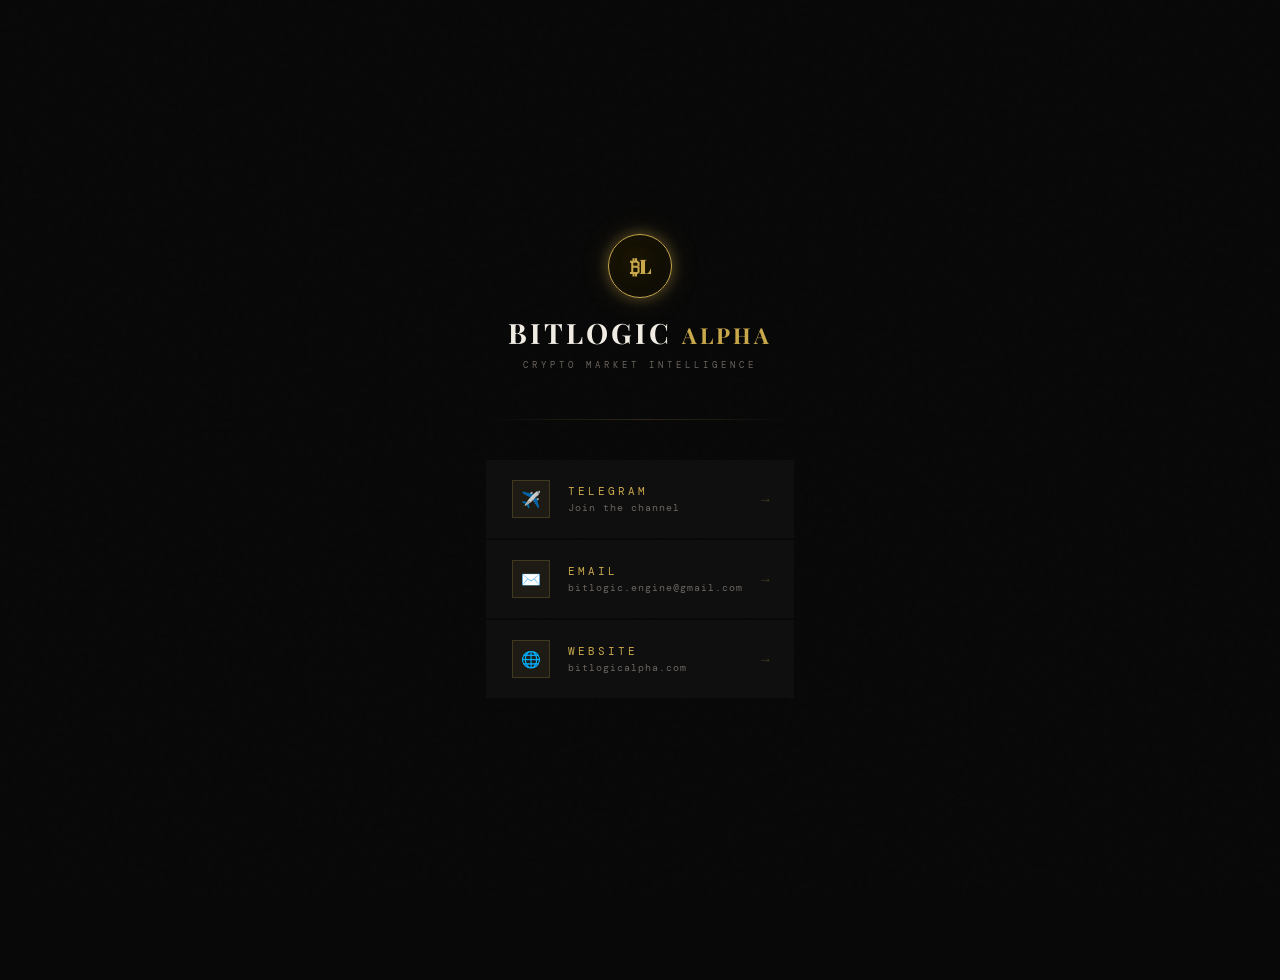
<file: links/index.html>
<!DOCTYPE html>
<html lang="en">
<head>
<meta charset="UTF-8"/>
<meta name="viewport" content="width=device-width,initial-scale=1.0"/>
<title>BitLogic — Links</title>
<link rel="preconnect" href="https://fonts.googleapis.com">
<link href="https://fonts.googleapis.com/css2?family=Playfair+Display:wght@700;900&family=DM+Mono:wght@300;400;500&display=swap" rel="stylesheet">
<style>
*,*::before,*::after{box-sizing:border-box;margin:0;padding:0}
:root{
  --bg:#080808;
  --surface:#0f0f0f;
  --surface2:#161616;
  --gold:#c9a84c;
  --gold-light:#e8c97a;
  --gold-dim:rgba(201,168,76,0.08);
  --gold-border:rgba(201,168,76,0.2);
  --text:#f0ece4;
  --text-muted:#6b6560;
  --text-dim:#3a3530;
}

body::before{
  content:'';
  position:fixed;inset:0;
  background-image:url("data:image/svg+xml,%3Csvg viewBox='0 0 200 200' xmlns='http://www.w3.org/2000/svg'%3E%3Cfilter id='n'%3E%3CfeTurbulence type='fractalNoise' baseFrequency='0.9' numOctaves='4' stitchTiles='stitch'/%3E%3C/filter%3E%3Crect width='100%25' height='100%25' filter='url(%23n)' opacity='0.03'/%3E%3C/svg%3E");
  pointer-events:none;z-index:0;opacity:0.4;
}

html,body{
  min-height:100vh;
  background:var(--bg);
  font-family:'DM Mono',monospace;
  color:var(--text);
  display:flex;
  align-items:center;
  justify-content:center;
  padding:40px 20px;
}

.container{
  position:relative;z-index:1;
  width:min(480px,100%);
  display:flex;
  flex-direction:column;
  align-items:center;
  gap:0;
  animation:fadeUp 0.7s ease both;
}

@keyframes fadeUp{
  from{opacity:0;transform:translateY(20px)}
  to{opacity:1;transform:translateY(0)}
}

/* BRAND */
.brand-wrap{
  display:flex;
  flex-direction:column;
  align-items:center;
  gap:16px;
  margin-bottom:48px;
  animation:fadeUp 0.7s ease 0.05s both;
}

.brand-mark{
  width:64px;height:64px;
  border-radius:50%;
  border:1.5px solid var(--gold);
  box-shadow:0 0 14px rgba(201,168,76,0.4),0 0 32px rgba(201,168,76,0.15),inset 0 0 14px rgba(201,168,76,0.05);
  display:flex;align-items:center;justify-content:center;
  background:radial-gradient(circle at 40% 40%,#1a1400,#080808);
  position:relative;
  flex-shrink:0;
}

.brand-name{
  font-family:'Playfair Display',serif;
  font-size:28px;font-weight:700;
  color:var(--text);
  letter-spacing:3px;
  text-align:center;
}

.brand-tag{
  font-size:9px;
  color:var(--text-muted);
  letter-spacing:4px;
  text-transform:uppercase;
  text-align:center;
  margin-top:-8px;
}

/* DIVIDER */
.divider{
  width:100%;
  height:1px;
  background:linear-gradient(90deg,transparent,var(--gold-border),transparent);
  margin-bottom:40px;
  animation:fadeUp 0.7s ease 0.1s both;
}

/* LINKS */
.links{
  width:100%;
  display:flex;
  flex-direction:column;
  gap:2px;
  margin-bottom:48px;
}

.link-btn{
  display:flex;
  align-items:center;
  gap:18px;
  width:100%;
  padding:20px 24px;
  background:var(--surface);
  border:none;
  border-left:2px solid transparent;
  text-decoration:none;
  color:var(--text);
  font-family:'DM Mono',monospace;
  transition:background 0.2s,border-color 0.2s;
  animation:fadeUp 0.7s ease both;
}
.link-btn:nth-child(1){animation-delay:0.15s}
.link-btn:nth-child(2){animation-delay:0.22s}
.link-btn:nth-child(3){animation-delay:0.29s}

.link-btn:hover{
  background:var(--surface2);
  border-left-color:var(--gold);
}

.link-icon{
  width:38px;height:38px;
  border:1px solid var(--gold-border);
  display:flex;align-items:center;justify-content:center;
  font-size:16px;
  flex-shrink:0;
  background:var(--gold-dim);
}

.link-label{flex:1}

.link-name{
  font-size:11px;
  color:var(--gold);
  letter-spacing:3px;
  text-transform:uppercase;
  margin-bottom:3px;
}

.link-sub{
  font-size:10px;
  color:var(--text-muted);
  letter-spacing:1px;
}

.link-arrow{
  font-size:14px;
  color:var(--gold);
  opacity:0.3;
  transition:opacity 0.2s,transform 0.2s;
  font-family:'DM Mono',monospace;
}

.link-btn:hover .link-arrow{
  opacity:0.8;
  transform:translateX(4px);
}

/* FOOTER */
.footer{
  font-size:9px;
  color:var(--text-dim);
  letter-spacing:3px;
  text-transform:uppercase;
  text-align:center;
  animation:fadeUp 0.7s ease 0.4s both;
}
</style>
</head>
<body>
<div class="container">

  <div class="brand-wrap">
    <div class="brand-mark">
      <span style="font-size:20px;font-weight:900;color:var(--gold);font-family:'Playfair Display',serif;letter-spacing:-1px;line-height:1">₿L</span>
    </div>
    <div class="brand-name">BITLOGIC <span style="color:var(--gold);font-size:22px;letter-spacing:3px">ALPHA</span></div>
    <div class="brand-tag">Crypto Market Intelligence</div>
  </div>

  <div class="divider"></div>

  <div class="links">

    <a class="link-btn" href="https://t.co/s5m4tQMzai" target="_blank" rel="noopener">
      <div class="link-icon">✈️</div>
      <div class="link-label">
        <div class="link-name">Telegram</div>
        <div class="link-sub">Join the channel</div>
      </div>
      <span class="link-arrow">→</span>
    </a>

    <a class="link-btn" href="mailto:bitlogic.engine@gmail.com">
      <div class="link-icon">✉️</div>
      <div class="link-label">
        <div class="link-name">Email</div>
        <div class="link-sub">bitlogic.engine@gmail.com</div>
      </div>
      <span class="link-arrow">→</span>
    </a>

    <a class="link-btn" href="https://bitlogicalpha.com/" target="_blank" rel="noopener">
      <div class="link-icon">🌐</div>
      <div class="link-label">
        <div class="link-name">Website</div>
        <div class="link-sub">bitlogicalpha.com</div>
      </div>
      <span class="link-arrow">→</sp
</file>
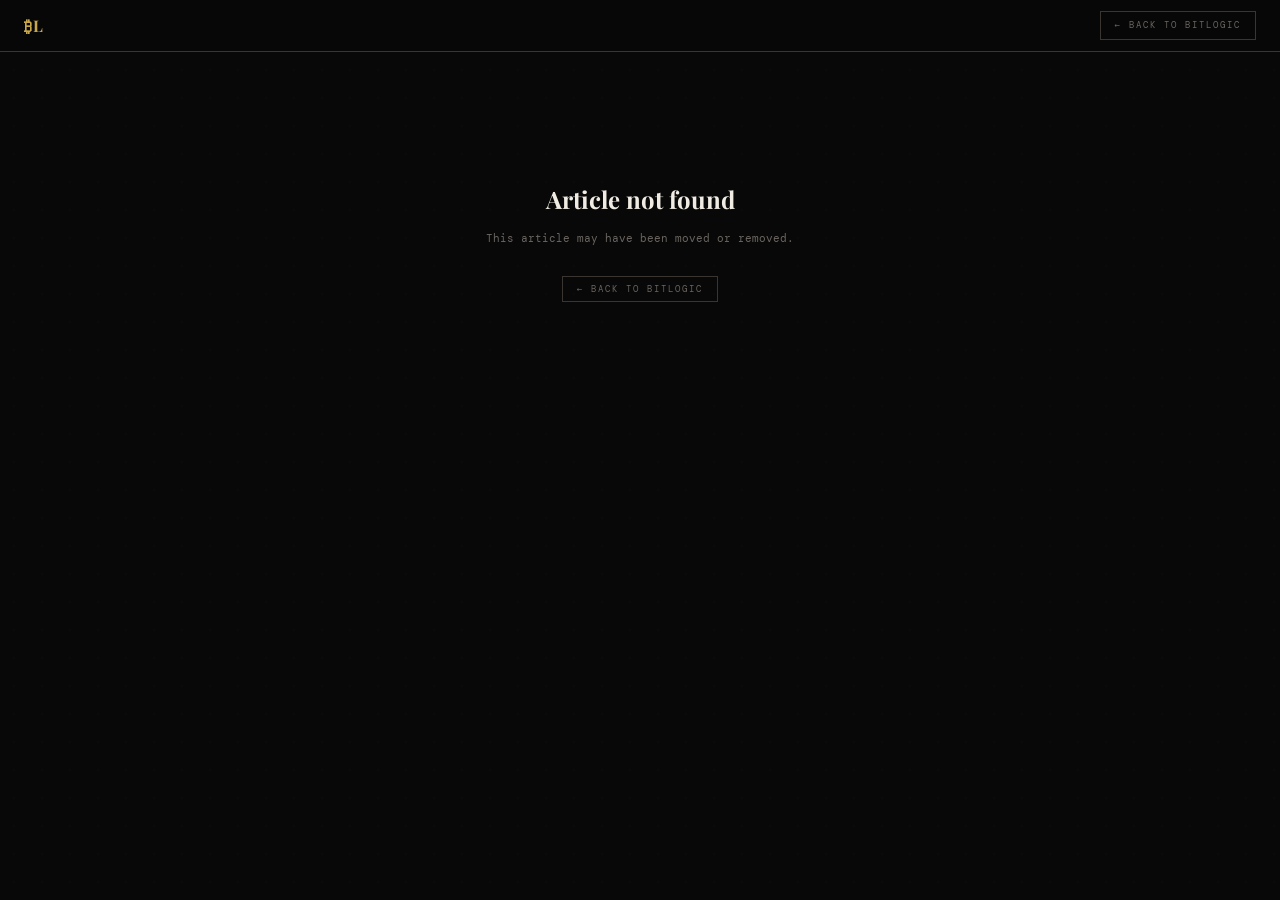
<file: article.html>
<!DOCTYPE html>
<html lang="en">
<head>
  <meta charset="UTF-8"/>
  <meta name="viewport" content="width=device-width,initial-scale=1"/>
  <meta http-equiv="X-DNS-Prefetch-Control" content="on"/>
  <link rel="dns-prefetch" href="//fonts.googleapis.com"/>
  <link rel="dns-prefetch" href="//bitlogicalpha.com"/>
  <title>BitLogic Alpha · Article</title>
  <link rel="icon" type="image/x-icon" href="/favicon.ico"/>
  <link rel="preconnect" href="https://fonts.googleapis.com">
  <link rel="preconnect" href="https://fonts.gstatic.com" crossorigin>
  <script>(function(){var l=document.createElement('link');l.rel='stylesheet';l.href='https://fonts.googleapis.com/css2?family=DM+Mono:ital,wght@0,300;0,400;0,500;1,300&family=Playfair+Display:ital,wght@0,400;0,700;0,900;1,400;1,700&display=swap';l.media='print';l.onload=function(){this.media='all'};document.head.appendChild(l);})();</script>
  <style>
    *,*::before,*::after{box-sizing:border-box;margin:0;padding:0}
    :root{
      --bg:#080808;--surface:#0f0f0f;--surface2:#161616;
      --gold:#c9a84c;--text:#f0ece4;--text-muted:#6b6560;--text-dim:#3a3530;
    }
    html,body{overflow-x:hidden}
    img{max-width:100%;height:auto}
    *{min-width:0}
    html{scroll-behavior:smooth}
    body{min-height:100vh;background:var(--bg);font-family:'DM Mono',monospace;color:var(--text);line-height:1.6}
    body::before{content:'';position:fixed;inset:0;background-image:radial-gradient(circle,rgba(255,255,255,0.012) 1px,transparent 1px);background-size:28px 28px;pointer-events:none;z-index:0}

    /* Header */
    .art-header{position:sticky;top:0;z-index:100;background:rgba(8,8,8,0.95);backdrop-filter:blur(12px);border-bottom:1px solid var(--text-dim);padding:0 24px;display:flex;align-items:center;justify-content:space-between;height:52px}
    .art-brand{font-family:'Playfair Display',serif;font-size:16px;font-weight:700;color:var(--gold);letter-spacing:1px;text-decoration:none}
    .art-back{font-size:9px;color:var(--text-muted);letter-spacing:2px;text-transform:uppercase;text-decoration:none;border:1px solid var(--text-dim);padding:6px 14px;transition:all 0.2s}
    .art-back:hover{border-color:var(--gold);color:var(--gold)}

    /* Article */
    .art-wrap{max-width:720px;margin:0 auto;padding:48px 24px 80px}
    .art-meta{font-size:9px;color:var(--text-muted);letter-spacing:3px;text-transform:uppercase;margin-bottom:16px}
    .art-title{font-family:'Playfair Display',serif;font-size:clamp(22px,4vw,32px);font-weight:700;color:var(--text);line-height:1.25;margin-bottom:32px;border-left:3px solid var(--gold);padding-left:18px}
    .art-divider{height:1px;background:var(--text-dim);margin-bottom:32px}

    /* Body */
    .art-body{font-size:12px;color:var(--text-muted);line-height:1.95;letter-spacing:0.3px}
    .art-body p{margin-bottom:20px}
    .art-body .art-section-title{font-size:11px;color:var(--gold);letter-spacing:2px;text-transform:uppercase;font-weight:700;margin:28px 0 10px;padding-top:8px;border-top:1px solid var(--text-dim)}
    .art-body strong{color:var(--text)}

    /* Footer */
    .art-footer{margin-top:48px;padding-top:24px;border-top:1px solid var(--text-dim);display:flex;justify-content:space-between;align-items:center;flex-wrap:wrap;gap:12px}
    .art-footer-brand{font-size:9px;color:var(--text-dim);letter-spacing:2px}
    .art-footer-link{font-size:9px;color:var(--text-muted);letter-spacing:2px;text-decoration:none;text-transform:uppercase}
    .art-footer-link:hover{color:var(--gold)}

    /* Loading */
    .art-loading{text-align:center;padding:80px 24px;font-size:11px;color:var(--text-muted);letter-spacing:2px}
    .art-error{text-align:center;padding:80px 24px}
    .art-error h2{font-family:'Playfair Display',serif;font-size:24px;color:var(--text);margin-bottom:12px}
    .art-error p{font-size:11px;color:var(--text-muted)}

    @media(max-width:600px){
      .art-wrap{padding:32px 16px 60px}
      .art-header{padding:0 16px}
    }
  </style>
</head>
<body>

  <header class="art-header">
    <a href="https://bitlogicalpha.com" class="art-brand">₿L</a>
    <a href="https://bitlogicalpha.com" class="art-back">← Back to BitLogic</a>
  </header>

  <main class="art-wrap" id="artWrap">
    <div class="art-loading">Loading article...</div>
  </main>

  <script>
    const BASE = 'https://bitlogicalpha.com';

    function parseBody(body){
      if(!body) return '';
      const paras = body.split('\n').filter(p=>p.trim());
      return paras.map(p=>{
        const t = p.trim();
        // Numbered section headings like "1. The Title:"
        if(/^[1-9]\d*\./.test(t)){
          const dot = t.indexOf('.');
          const rest = t.substring(dot+1).trim();
          const colon = rest.indexOf(' — ') > -1 ? rest.indexOf(' — ') :
                        rest.indexOf(': ') > -1  ? rest.indexOf(': ')  : -1;
          if(colon > -1){
            const heading = rest.substring(0, colon);
            const body    = rest.substring(colon + (rest[colon]===' ' ? 3 : 2));
            return `<div class="art-section-title">${t.substring(0,dot+1)} ${heading}</div><p>${body}</p>`;
          }
          return `<div class="art-section-title">${t}</div>`;
        }
        return `<p>${t}</p>`;
      }).join('');
    }

    async function loadArticle(){
      const wrap = document.getElementById('artWrap');
      try{
        // Get article index from URL param
        const params = new URLSearchParams(window.location.search);
        const idx = parseInt(params.get('id') || '0');

        const res = await fetch(`${BASE}/news.json?t=${Date.now()}`);
        if(!res.ok) throw new Error('Failed to load');
        const articles = await res.json();

        if(idx < 0 || idx >= articles.length){
          throw new Error('Article not found');
        }

        const art = articles[idx];
        document.title = `${art.title} · BitLogic Alpha`;

        // Dynamic meta description
        const metaDesc = document.querySelector('meta[name="description"]') || document.createElement('meta');
        metaDesc.name = 'description';
        metaDesc.content = art.body ? art.body.substring(0, 155).replace(/\n/g,' ') + '...' : art.title;
        if(!document.querySelector('meta[name="description"]')) document.head.appendChild(metaDesc);

        // JSON-LD for article SEO
        const ld = document.createElement('script');
        ld.type = 'application/ld+json';
        ld.textContent = JSON.stringify({
          "@context": "https://schema.org",
          "@type": "NewsArticle",
          "headline": art.title,
          "datePublished": art.date,
          "publisher": {
            "@type": "Organization",
            "name": "BitLogic Alpha",
            "url": "https://bitlogicalpha.com"
          },
          "mainEntityOfPage": {
            "@type": "WebPage",
            "@id": "https://bitlogicalpha.com/article.html?id=" + idx
          }
        });
        document.head.appendChild(ld);

        const bodyHtml = parseBody(art.body);

        wrap.innerHTML = `
          <div class="art-meta">BitLogic Alpha · ${art.date||''}</div>
          <h1 class="art-title">${art.title||''}</h1>
          <h2 style="position:absolute;width:1px;height:1px;overflow:hidden;clip:rect(0,0,0,0)">BitLogic Alpha Market Analysis Article</h2>
          <div class="art-divider"></div>
          <div class="art-body">${bodyHtml}</div>
          <div class="art-footer">
            <span class="art-footer-brand">BitLogic Alpha · bitlogicalpha.com</span>
            <a href="https://bitlogicalpha.com" class="art-footer-link">← All Articles</a>
          </div>
        `;
      } catch(e){
        wrap.innerHTML = `
          <div class="art-error">
            <h2>Article not found</h2>
            <p>This article may have been moved or removed.</p>
            <br>
            <a href="https://bitlogicalpha.com" class="art-back">← Back to BitLogic</a>
          </div>
        `;
      }
    }

    loadArticle();
  </script>
</body>
</html>
</file>
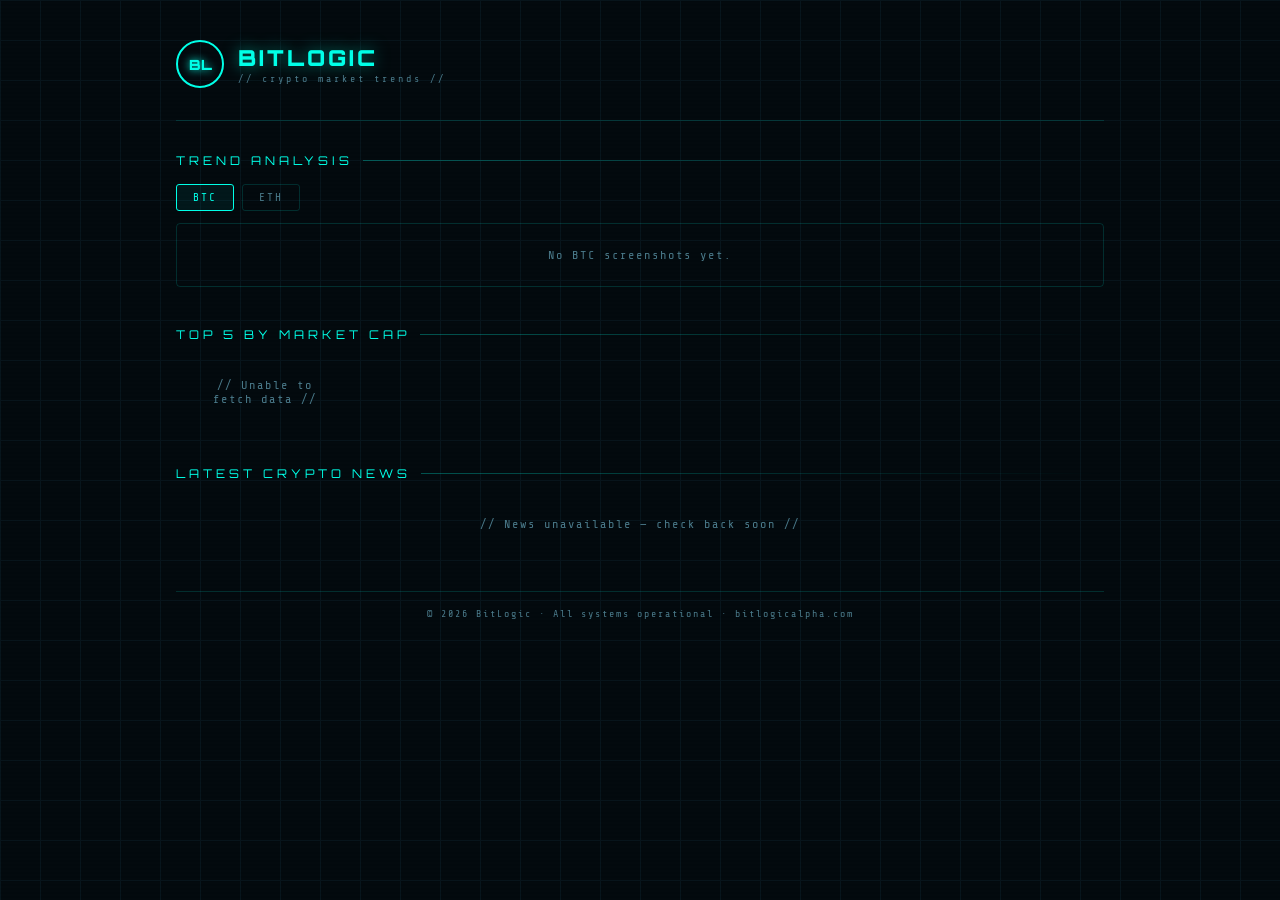
<file: bitlogic-website.html>
<!DOCTYPE html>
<html lang="en">
<head>
<meta charset="UTF-8"/>
<meta name="viewport" content="width=device-width,initial-scale=1.0"/>
<title>BitLogic</title>
<style>
@import url('https://fonts.googleapis.com/css2?family=Share+Tech+Mono&family=Orbitron:wght@700;900&display=swap');
*,*::before,*::after{box-sizing:border-box;margin:0;padding:0}
:root{
  --bg:#030a0e;--grid:#0f2a35;--accent:#00ffe7;--text:#c8f0ff;--muted:#4a7a8a;
  --card:#0a1a20;--card-border:rgba(0,255,231,0.15);--red:#ff4b4b;--green:#00e676;
}
html,body{min-height:100vh;background:var(--bg);font-family:'Share Tech Mono',monospace;color:var(--text)}
body::before{content:'';position:fixed;inset:0;background-image:linear-gradient(var(--grid) 1px,transparent 1px),linear-gradient(90deg,var(--grid) 1px,transparent 1px);background-size:40px 40px;animation:gridMove 18s linear infinite;opacity:0.4;z-index:0;pointer-events:none}
@keyframes gridMove{0%{background-position:0 0}100%{background-position:40px 40px}}
body::after{content:'';position:fixed;inset:0;background:repeating-linear-gradient(0deg,transparent,transparent 2px,rgba(0,0,0,0.06) 2px,rgba(0,0,0,0.06) 4px);pointer-events:none;z-index:1}

.wrapper{position:relative;z-index:2;max-width:960px;margin:0 auto;padding:24px 16px 48px}

header{display:flex;align-items:center;justify-content:space-between;padding:16px 0 32px;border-bottom:1px solid var(--card-border);margin-bottom:32px}
.logo-area{display:flex;align-items:center;gap:14px}
.logo-circle{width:48px;height:48px;border-radius:50%;border:2px solid var(--accent);display:flex;align-items:center;justify-content:center;font-family:'Orbitron',sans-serif;font-size:14px;font-weight:900;color:var(--accent);text-shadow:0 0 8px var(--accent);flex-shrink:0;animation:spin 10s linear infinite}
@keyframes spin{to{transform:rotate(360deg)}}
.logo-text{font-family:'Orbitron',sans-serif;font-size:22px;font-weight:900;color:var(--accent);text-shadow:0 0 16px rgba(0,255,231,0.5);letter-spacing:3px}
.logo-sub{font-size:10px;color:var(--muted);letter-spacing:3px;margin-top:2px}
.admin-btn{background:transparent;border:1px solid var(--card-border);color:var(--muted);padding:8px 16px;font-family:'Share Tech Mono',monospace;font-size:11px;letter-spacing:2px;cursor:pointer;border-radius:3px;transition:all 0.2s;display:none}
.admin-btn:hover{border-color:var(--accent);color:var(--accent)}
.admin-btn.active{border-color:var(--accent);color:var(--accent);background:rgba(0,255,231,0.06)}

.section{margin-bottom:40px}
.section-title{font-family:'Orbitron',sans-serif;font-size:12px;letter-spacing:4px;color:var(--accent);text-transform:uppercase;margin-bottom:16px;display:flex;align-items:center;gap:10px}
.section-title::after{content:'';flex:1;height:1px;background:linear-gradient(90deg,var(--accent),transparent);opacity:0.3}

.admin-panel{background:var(--card);border:1px solid var(--card-border);border-radius:4px;padding:20px;margin-bottom:32px;display:none}
.admin-panel.visible{display:block}
.admin-login{display:flex;gap:10px;align-items:center;flex-wrap:wrap}
.admin-input{background:rgba(0,255,231,0.04);border:1px solid var(--card-border);color:var(--text);font-family:'Share Tech Mono',monospace;font-size:12px;padding:8px 12px;border-radius:3px;outline:none;flex:1;min-width:160px}
.admin-input:focus{border-color:var(--accent)}
.btn{background:rgba(0,255,231,0.08);border:1px solid var(--card-border);color:var(--accent);font-family:'Share Tech Mono',monospace;font-size:11px;letter-spacing:2px;padding:8px 16px;cursor:pointer;border-radius:3px;transition:all 0.2s}
.btn:hover{background:rgba(0,255,231,0.14);border-color:var(--accent)}
.err{color:var(--red);font-size:11px;letter-spacing:1px;margin-top:8px}

.upload-area{border:1px dashed rgba(0,255,231,0.3);border-radius:4px;padding:28px;text-align:center;cursor:pointer;transition:all 0.2s;margin-bottom:16px}
.upload-area:hover{border-color:var(--accent);background:rgba(0,255,231,0.03)}
.upload-icon{font-size:28px;margin-bottom:8px}
.upload-label{font-size:12px;color:var(--muted);letter-spacing:2px}
.coin-tabs{display:flex;gap:8px;margin-bottom:12px}
.coin-tab{padding:6px 16px;border:1px solid var(--card-border);border-radius:3px;font-family:'Share Tech Mono',monospace;font-size:11px;letter-spacing:2px;cursor:pointer;transition:all 0.2s;color:var(--muted)}
.coin-tab.active{border-color:var(--accent);color:var(--accent);background:rgba(0,255,231,0.06)}

.screenshots-grid{display:grid;grid-template-columns:repeat(auto-fill,minmax(220px,1fr));gap:12px}
.screenshot-card{background:var(--card);border:1px solid var(--card-border);border-radius:4px;overflow:hidden;position:relative}
.screenshot-card img{width:100%;display:block;aspect-ratio:16/9;object-fit:cover}
.screenshot-info{padding:8px 10px;display:flex;justify-content:space-between;align-items:center}
.screenshot-coin{font-size:11px;color:var(--accent);letter-spacing:2px}
.screenshot-date{font-size:10px;color:var(--muted)}
.delete-btn{position:absolute;top:6px;right:6px;background:rgba(255,75,75,0.15);border:1px solid var(--red);color:var(--red);font-size:10px;padding:2px 6px;border-radius:2px;cursor:pointer;display:none;font-family:'Share Tech Mono',monospace}
.screenshot-card:hover .delete-btn{display:block}
.empty-state{color:var(--muted);font-size:12px;letter-spacing:2px;padding:24px;text-align:center;border:1px solid var(--card-border);border-radius:4px}

.market-grid{display:grid;grid-template-columns:repeat(auto-fill,minmax(170px,1fr));gap:10px}
.coin-card{background:var(--card);border:1px solid var(--card-border);border-radius:4px;padding:14px 16px;transition:border-color 0.2s}
.coin-card:hover{border-color:var(--accent)}
.coin-rank{font-size:10px;color:var(--muted);letter-spacing:2px;margin-bottom:4px}
.coin-name{font-size:13px;color:var(--text);letter-spacing:1px;margin-bottom:2px}
.coin-symbol{font-size:10px;color:var(--muted)}
.coin-price{font-size:16px;color:var(--accent);margin:8px 0 4px;font-weight:bold}
.coin-change{font-size:12px;letter-spacing:1px}
.coin-cap{font-size:10px;color:var(--muted);margin-top:4px}
.up{color:var(--green)}.down{color:var(--red)}
.loading{color:var(--muted);font-size:12px;letter-spacing:2px;padding:20px;text-align:center}

.news-list{display:flex;flex-direction:column;gap:10px}
.news-item{background:var(--card);border:1px solid var(--card-border);border-radius:4px;padding:14px 18px;display:flex;gap:14px;align-items:flex-start;text-decoration:none;transition:border-color 0.2s;position:relative;overflow:hidden}
.news-item::before{content:'';position:absolute;left:0;top:0;bottom:0;width:3px;background:var(--accent);opacity:0;transition:opacity 0.2s}
.news-item:hover{border-color:var(--accent)}
.news-item:hover::before{opacity:1}
.news-num{font-size:11px;color:var(--muted);width:22px;flex-shrink:0;padding-top:2px}
.news-body{flex:1}
.news-source-badge{display:inline-block;font-size:9px;padding:2px 7px;border-radius:2px;background:rgba(0,255,231,0.08);border:1px solid rgba(0,255,231,0.2);color:var(--accent);letter-spacing:1px;margin-bottom:5px;text-transform:uppercase}
.news-title{font-size:13px;color:var(--text);line-height:1.5;margin-bottom:4px;letter-spacing:0.3px}
.news-meta{font-size:10px;color:var(--muted);letter-spacing:1px}
.news-arrow{color:var(--accent);opacity:0.4;font-size:16px;align-self:center;transition:all 0.2s;flex-shrink:0}
.news-item:hover .news-arrow{opacity:1;transform:translateX(4px)}

footer{border-top:1px solid var(--card-border);margin-top:40px;padding-top:16px;text-align:center;font-size:10px;color:var(--muted);letter-spacing:2px}
</style>
</head>
<body>
<div class="wrapper">

  <header>
    <div class="logo-area">
      <div class="logo-circle">BL</div>
      <div>
        <div class="logo-text">BITLOGIC</div>
        <div class="logo-sub">// crypto market trends //</div>
      </div>
    </div>
    <button class="admin-btn" id="adminToggle" onclick="toggleAdminPanel()">[ ADMIN ]</button>
  </header>

  <div class="admin-panel" id="adminPanel">
    <div id="loginSection">
      <div class="section-title">Admin Access</div>
      <div class="admin-login">
        <input class="admin-input" type="password" id="pwInput" placeholder="Enter password..." onkeydown="if(event.key==='Enter')login()"/>
        <button class="btn" onclick="login()">UNLOCK →</button>
      </div>
      <div class="err" id="loginErr"></div>
    </div>
    <div id="uploadSection" style="display:none">
      <div class="section-title">Upload Trend Screenshot</div>
      <div class="coin-tabs">
        <div class="coin-tab active" id="tabBTC" onclick="selectCoin('BTC')">BTC</div>
        <div class="coin-tab" id="tabETH" onclick="selectCoin('ETH')">ETH</div>
      </div>
      <div class="upload-area" onclick="document.getElementById('fileInput').click()">
        <input type="file" id="fileInput" accept="image/*" onchange="handleUpload(event)" style="display:none"/>
        <div class="upload-icon">📸</div>
        <div class="upload-label">Click to upload screenshot</div>
      </div>
      <button class="btn" onclick="logout()" style="font-size:10px;opacity:0.6">LOCK SESSION</button>
    </div>
  </div>

  <div class="section">
    <div class="section-title">Trend Analysis</div>
    <div class="coin-tabs">
      <div class="coin-tab active" id="viewTabBTC" onclick="switchView('BTC')">BTC</div>
      <div class="coin-tab" id="viewTabETH" onclick="switchView('ETH')">ETH</div>
    </div>
    <div id="screenshotsContainer">
      <div class="empty-state">No screenshots uploaded yet.</div>
    </div>
  </div>

  <div class="section">
    <div class="section-title">Top 5 by Market Cap</div>
    <div id="marketGrid" class="market-grid">
      <div class="loading">Fetching live data...</div>
    </div>
  </div>

  <div class="section">
    <div class="section-title">Latest Crypto News</div>
    <div id="newsList" class="news-list">
      <div class="loading">Loading news...</div>
    </div>
  </div>

  <footer>© 2026 BitLogic · All systems operational · bitlogicalpha.com</footer>
</div>

<script>
// Password is stored as a SHA-256 hash — the real password is never visible in the code
const ADMIN_HASH = 'cfafea54e27dc9f092fc40f20cba8fff74de87111587288c7439eaf4184641b8';

let isAdmin = false;
let selectedCoin = 'BTC';
let viewCoin = 'BTC';
let screenshots = JSON.parse(localStorage.getItem('bl_screenshots') || '[]');

const urlParams = new URLSearchParams(window.location.search);
if(urlParams.get('admin') === 'true') document.getElementById('adminToggle').style.display = 'block';

async function hashPassword(password){
  const msgBuffer = new TextEncoder().encode(password);
  const hashBuffer = await crypto.subtle.digest('SHA-256', msgBuffer);
  const hashArray = Array.from(new Uint8Array(hashBuffer));
  return hashArray.map(b => b.toString(16).padStart(2,'0')).join('');
}

function saveScreenshots(){ localStorage.setItem('bl_screenshots', JSON.stringify(screenshots)); }
function toggleAdminPanel(){
  const p=document.getElementById('adminPanel'),b=document.getElementById('adminToggle');
  b.classList.toggle('active',p.classList.toggle('visible'));
}
async function login(){
  const input = document.getElementById('pwInput').value;
  const hashed = await hashPassword(input);
  if(hashed === ADMIN_HASH){
    isAdmin=true;
    document.getElementById('loginSection').style.display='none';
    document.getElementById('uploadSection').style.display='block';
    document.getElementById('loginErr').textContent='';
    renderScreenshots();
  } else {
    document.getElementById('loginErr').textContent='// ACCESS DENIED //';
  }
}
function logout(){
  isAdmin=false;
  document.getElementById('loginSection').style.display='block';
  document.getElementById('uploadSection').style.display='none';
  document.getElementById('pwInput').value='';
  document.getElementById('adminPanel').classList.remove('visible');
  document.getElementById('adminToggle').classList.remove('active');
  renderScreenshots();
}
function selectCoin(coin){
  selectedCoin=coin;
  document.getElementById('tabBTC').classList.toggle('active',coin==='BTC');
  document.getElementById('tabETH').classList.toggle('active',coin==='ETH');
}
function switchView(coin){
  viewCoin=coin;
  document.getElementById('viewTabBTC').classList.toggle('active',coin==='BTC');
  document.getElementById('viewTabETH').classList.toggle('active',coin==='ETH');
  renderScreenshots();
}
function handleUpload(e){
  const file=e.target.files[0]; if(!file) return;
  const reader=new FileReader();
  reader.onload=ev=>{
    screenshots.unshift({coin:selectedCoin,src:ev.target.result,date:new Date().toLocaleDateString('en-GB')});
    saveScreenshots(); renderScreenshots();
  };
  reader.readAsDataURL(file); e.target.value='';
}
function deleteScreenshot(i){ screenshots.splice(i,1); saveScreenshots(); renderScreenshots(); }
function renderScreenshots(){
  const filtered=screenshots.map((s,i)=>({...s,idx:i})).filter(s=>s.coin===viewCoin);
  const c=document.getElementById('screenshotsContainer');
  if(!filtered.length){ c.innerHTML='<div class="empty-state">No '+viewCoin+' screenshots yet.</div>'; return; }
  c.innerHTML='<div class="screenshots-grid">'+filtered.map(s=>`
    <div class="screenshot-card">
      <img src="${s.src}" alt="${s.coin} trend"/>
      <div class="screenshot-info">
        <span class="screenshot-coin">${s.coin}</span>
        <span class="screenshot-date">${s.date}</span>
      </div>
      ${isAdmin?`<button class="delete-btn" onclick="deleteScreenshot(${s.idx})">✕</button>`:''}
    </div>`).join('')+'</div>';
}

async function fetchMarket(){
  try{
    const data=await fetch('https://api.coingecko.com/api/v3/coins/markets?vs_currency=usd&order=market_cap_desc&per_page=5&page=1&sparkline=false').then(r=>r.json());
    document.getElementById('marketGrid').innerHTML=data.map((c,i)=>{
      const up=c.price_change_percentage_24h>=0;
      return `<div class="coin-card">
        <div class="coin-rank">#${i+1}</div>
        <div class="coin-name">${c.name}</div>
        <div class="coin-symbol">${c.symbol.toUpperCase()}</div>
        <div class="coin-price">$${c.current_price.toLocaleString()}</div>
        <div class="coin-change ${up?'up':'down'}">${up?'▲':'▼'} ${Math.abs(c.price_change_percentage_24h).toFixed(2)}%</div>
        <div class="coin-cap">MCap: $${(c.market_cap/1e9).toFixed(1)}B</div>
      </div>`;
    }).join('');
  } catch(e){ document.getElementById('marketGrid').innerHTML='<div class="loading">// Unable to fetch data //</div>'; }
}

function timeAgo(dateStr){
  const diff=Math.floor((Date.now()-new Date(dateStr))/1000);
  if(isNaN(diff)||diff<0) return '';
  if(diff<3600) return Math.floor(diff/60)+'m ago';
  if(diff<86400) return Math.floor(diff/3600)+'h ago';
  return Math.floor(diff/86400)+'d ago';
}

function renderNews(articles){
  const el=document.getElementById('newsList');
  if(!articles||!articles.length){ el.innerHTML='<div class="loading">// No news available //</div>'; return; }
  el.innerHTML=articles.slice(0,9).map((a,i)=>{
    const source=a.news_site||a.source||a.author||'Crypto';
    const date=a.published_at||a.updated_at||a.pubDate||'';
    const url=a.url||a.link||'#';
    return `<a class="news-item" href="${url}" target="_blank" rel="noopener">
      <div class="news-num">0${i+1}</div>
      <div class="news-body">
        <div class="news-source-badge">${source}</div>
        <div class="news-title">${a.title||''}</div>
        <div class="news-meta">${date?timeAgo(typeof date==='number'?date*1000:date):''}</div>
      </div>
      <div class="news-arrow">→</div>
    </a>`;
  }).join('');
}

async function fetchNews(){
  const el=document.getElementById('newsList');
  el.innerHTML='<div class="loading">Loading news...</div>';
  try{
    const data=await fetch('https://api.coingecko.com/api/v3/news').then(r=>r.json());
    const articles=(data.data||data||[]);
    if(articles.length){ renderNews(articles.map(a=>({title:a.title,url:a.url,source:a.news_site,published_at:a.updated_at}))); return; }
  } catch(e){}
  try{
    const data=await fetch('https://free-crypto-news.vercel.app/api/news?limit=9').then(r=>r.json());
    const articles=data.articles||[];
    if(articles.length){ renderNews(articles.map(a=>({title:a.title,url:a.link,source:a.source,published_at:a.pubDate}))); return; }
  } catch(e){}
  try{
    const data=await fetch('https://nirholas.github.io/free-crypto-news/cache/latest.json').then(r=>r.json());
    const articles=data.articles||[];
    if(articles.length){ renderNews(articles.map(a=>({title:a.title,url:a.link,source:a.source,published_at:a.pubDate}))); return; }
  } catch(e){}
  el.innerHTML='<div class="loading">// News unavailable — check back soon //</div>';
}

renderScreenshots();
fetchMarket();
fetchNews();
setInterval(fetchMarket,60000);
setInterval(fetchNews,600000);
</script>
</body>
</html>
</file>
